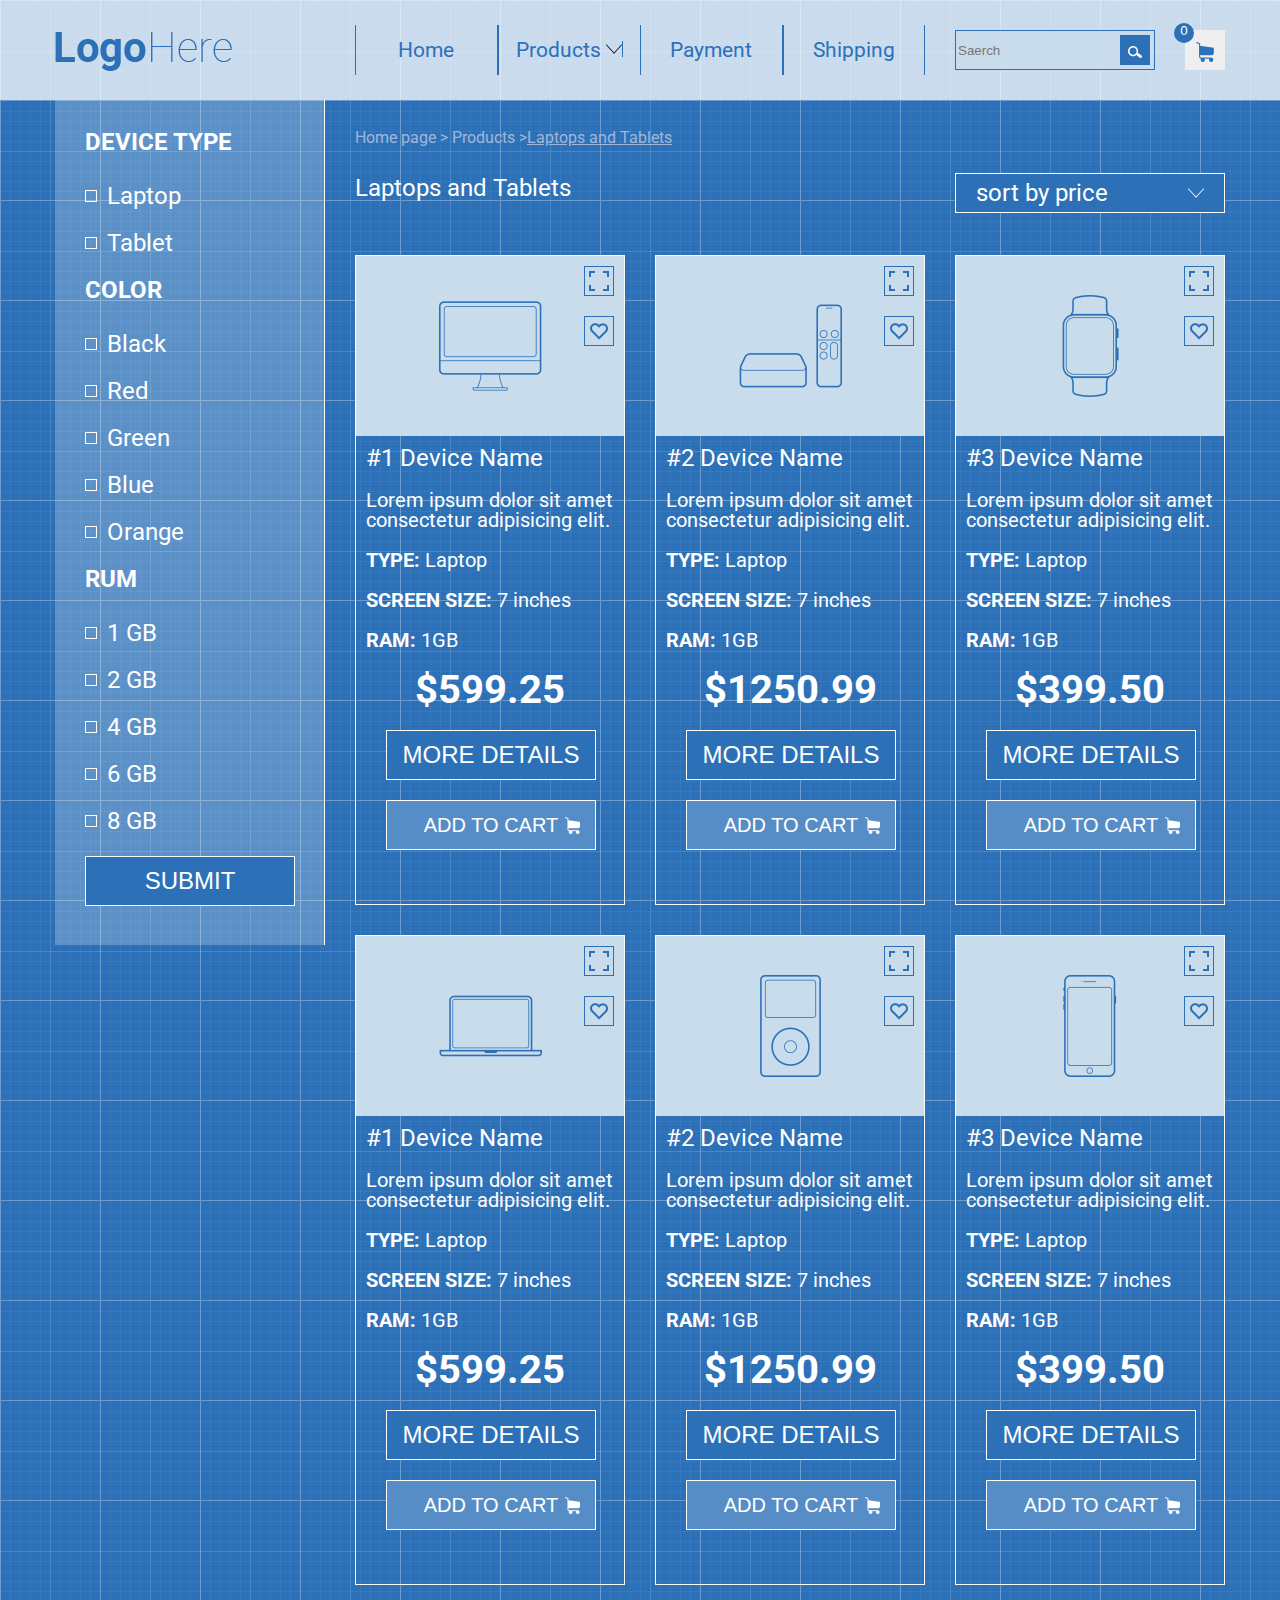
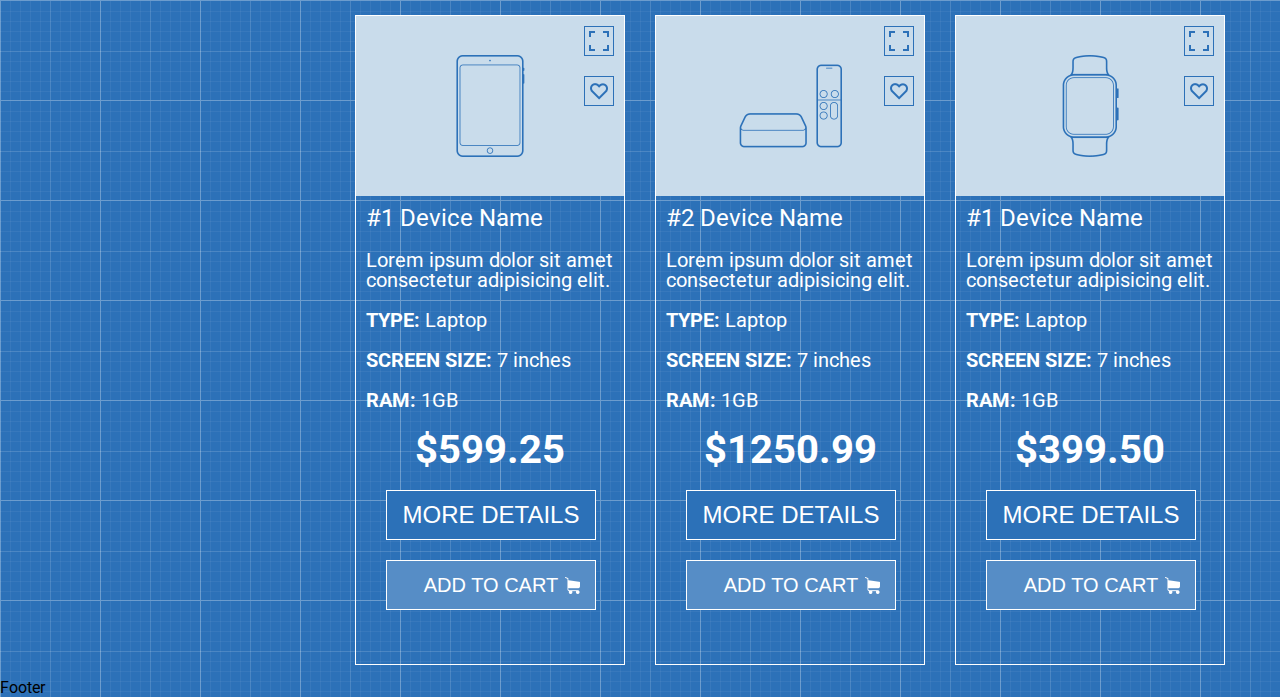
<file: index.html>
<!DOCTYPE html>
<html lang="en">
  <head>
    <meta charset="UTF-8" />
    <meta name="viewport" content="width=device-width, initial-scale=1.0" />
    <link rel="stylesheet" href="reset.css" />
    <link rel="stylesheet" href="style.css" />
    <link rel="preconnect" href="https://fonts.googleapis.com" />
    <link rel="preconnect" href="https://fonts.gstatic.com" crossorigin />
    <link
      href="https://fonts.googleapis.com/css2?family=Roboto:wght@300;700&display=swap"
      rel="stylesheet"
    />
    <title>shop-project-1</title>
  </head>
  <body>
    <header class="header">
      <div class="container">
        <div class="row">
          <div class="col-3">
            <a href="#">
              <img src="images/logo.png" alt="" />
            </a>
          </div>
          <div class="col-6">
            <nav>
              <ul class="menu">
                <li><a href="#">Home</a></li>
                <li class="dropdownbt">
                  <a href="#">Products <img src="images/down-direction.png" alt=""></a>
                  <ul>
                    <li><a class="content" href="#">Lorem ipsum dolor</a></li>
                    <li><a class="content" href="#">Sit amet</a></li>
                    <li>
                      <a class="content" href="#">Consectetur adipisicing</a>
                    </li>
                    <li><a class="content" href="#">Tempor incididunt</a></li>
                    <li><a class="content" href="#">Dolore magna aliqua</a></li>
                    <li><a class="content" href="#"> Quis nostrud</a></li>
                    <li>
                      <a class="content" href="#">Ut enim ad minim veniam</a>
                    </li>
                  </ul>
                </li>
                <li><a href="#">Payment</a></li>
                <li><a href="#">Shipping</a></li>
              </ul>
            </nav>
          </div>
          <div class="col-3">
            <div class="fr">
              <input type="text" placeholder="Saerch" />
              <button class="dfd"><img src="images/lp.png" alt="" /></button>
            </div>
            <div class="krwt">
              <button class="krwt">
                <div class="quantity">
                  <a href="#"><img src="images/krwt.png" alt="" /></a>
                </div>
              </button>
            </div>
          </div>
        </div>
      </div>
    </header>
    <main class="main">
      <div class="filtr">
        <h2 class="hp hp-1">DEVICE TYPE</h2>
         <div class="revol">     
           <input class="button-choice" type="checkbox" id="Laptop">
           <label class="np hp" for="Laptop">Laptop</label>
         </div>
         <div class="revol">
            <input class="button-choice" type="checkbox" id="Tablet">
            <label class="np hp" for="Tablet">Tablet</label>
          </div>
        <h2 class="hp hp-1">COLOR</h2>
        <div class="revol">
        <input class="button-choice" type="checkbox" id="Black">
        <label class="np hp" for="Black">Black</label>
        </div>
        <div class="revol">
       <input class="button-choice" type="checkbox" id="Red">
       <label class="np hp" for="Red">Red</label>
       </div>
       <div class="revol">
       <input class="button-choice" type="checkbox" id="Green">
        <label class="np hp" for="Green">Green</label>
        </div>
        <div class="revol">
        <input class="button-choice" type="checkbox" id="Blue">
        <label class="np hp" for="Blue">Blue</label>
        </div>
        <div class="revol">
        <input class="button-choice" type="checkbox" id="Orange">
        <label class="np hp" for="Orange">Orange</label>
        </div>
        <h2 class="hp hp-1">RUM</h2>
        <div class="revol">
        <input class="button-choice" type="checkbox" id="GB1">
        <label class="np hp" for="GB1">1 GB</label>
        </div>
        <div class="revol">
       <input class="button-choice" type="checkbox" id="GB2">
       <label class="np hp" for="GB2">2 GB</label>
       </div>
       <div class="revol">
       <input class="button-choice" type="checkbox" id="GB4">
        <label class="np hp" for="GB4">4 GB</label>
        </div>
        <div class="revol">
        <input class="button-choice" type="checkbox" id="GB6">
        <label class="np hp" for="GB6">6 GB</label>
        </div>
        <div class="revol">
        <input class="button-choice" type="checkbox" id="GB8">
        <label class="np hp" for="GB8">8 GB</label>
        </div>
        <button class="sub">SUBMIT</button>
      </div>
      <div class="goods">
        <div class="block">
          <div class="whay">
            <p>Home page > Products ><a href="#">Laptops and Tablets</a> </p>
            <h1>Laptops and Tablets</h1>
          </div>
          <div class="select">
            <ul>
              <li class="choice"><a href="#">sort by price <img class="down" src="images/down-direction.png" alt=""></a></li>
                <ul>
                  <li><a href="#">sort by name</a></li>
                  <li><a href="#">sort by date</a></li>
                  <li><a href="#">sort by popularity</a></li>
                </ul>
             
            </ul>
          </div>
        </div>
        <div class="info">
          <div class="bord">
            <div class="prod f-1">
              <div>
                <button class="xx-1"></button>
                <button class="xx"></button>
              </div>
            </div>
              <div class="cont">
               <h1 class="ff">#1 Device Name</h1>
               <p class="ff">Lorem ipsum dolor sit amet consectetur adipisicing elit.</p>
               <p class="ff"><span>TYPE:</span> Laptop</p>
               <p class="ff"><span>SCREEN SIZE:</span> 7 inches</p>
               <p class="ff"><span>RAM:</span> 1GB</p>
               <h1 class="poz ff"><span>$599.25</span></h1>
               <button class="sub ff-1">MORE DETAILS</button>
                <button class="buy ff-1">ADD TO CART</button>
              </div>
          </div>
          <div class="bord">
            <div class="prod f-2">
              <div>
                <button class="xx-1"></button>
                <button class="xx"></button>
              </div>
            </div>
            <div class="cont">
              <h1 class="ff">#2 Device Name</h1>
              <p class="ff">Lorem ipsum dolor sit amet consectetur adipisicing elit.</p>
              <p class="ff"><span>TYPE:</span> Laptop</p>
              <p class="ff"><span>SCREEN SIZE:</span> 7 inches</p>
              <p class="ff"><span>RAM:</span> 1GB</p>
              <h1 class="poz ff"><span>$1250.99</span></h1>
              <button class="sub ff-1">MORE DETAILS</button>
               <button class="buy ff-1">ADD TO CART</button>
             </div>
          </div>
          <div class="bord-1">
            <div class="prod f-3">
              <div>
                <button class="xx-1"></button>
                <button class="xx"></button>
              </div>
            </div>
            <div class="cont">
              <h1 class="ff">#3 Device Name</h1>
              <p class="ff">Lorem ipsum dolor sit amet consectetur adipisicing elit.</p>
              <p class="ff"><span>TYPE:</span> Laptop</p>
              <p class="ff"><span>SCREEN SIZE:</span> 7 inches</p>
              <p class="ff"><span>RAM:</span> 1GB</p>
              <h1 class="poz ff"><span>$399.50</span></h1>
              <button class="sub ff-1">MORE DETAILS</button>
               <button class="buy ff-1">ADD TO CART</button>
             </div>
          </div>
          <div class="bord">
            <div class="prod f-4">
              <div>
                <button class="xx-1"></button>
                <button class="xx"></button>
              </div>
            </div>
            <div class="cont">
              <h1 class="ff">#1 Device Name</h1>
              <p class="ff">Lorem ipsum dolor sit amet consectetur adipisicing elit.</p>
              <p class="ff"><span>TYPE:</span> Laptop</p>
              <p class="ff"><span>SCREEN SIZE:</span> 7 inches</p>
              <p class="ff"><span>RAM:</span> 1GB</p>
              <h1 class="poz ff"><span>$599.25</span></h1>
              <button class="sub ff-1">MORE DETAILS</button>
               <button class="buy ff-1">ADD TO CART</button>
             </div>
          </div>
          <div class="bord">
            <div class="prod f-5">
              <div>
                <button class="xx-1"></button>
                <button class="xx"></button>
              </div>
            </div>
            <div class="cont">
              <h1 class="ff">#2 Device Name</h1>
              <p class="ff">Lorem ipsum dolor sit amet consectetur adipisicing elit.</p>
              <p class="ff"><span>TYPE:</span> Laptop</p>
              <p class="ff"><span>SCREEN SIZE:</span> 7 inches</p>
              <p class="ff"><span>RAM:</span> 1GB</p>
              <h1 class="poz ff"><span>$1250.99</span></h1>
              <button class="sub ff-1">MORE DETAILS</button>
               <button class="buy ff-1">ADD TO CART</button>
             </div>
          </div>
          <div class="bord-1">
            <div class="prod f-6">
              <div>
                <button class="xx-1"></button>
                <button class="xx"></button>
              </div>
            </div>
            <div class="cont">
              <h1 class="ff">#3 Device Name</h1>
              <p class="ff">Lorem ipsum dolor sit amet consectetur adipisicing elit.</p>
              <p class="ff"><span>TYPE:</span> Laptop</p>
              <p class="ff"><span>SCREEN SIZE:</span> 7 inches</p>
              <p class="ff"><span>RAM:</span> 1GB</p>
              <h1 class="poz ff"><span>$399.50</span></h1>
              <button class="sub ff-1">MORE DETAILS</button>
               <button class="buy ff-1">ADD TO CART</button>
             </div>
          </div>
          <div class="bord">
            <div class="prod f-7">
              <div>
                <button class="xx-1"></button>
                <button class="xx"></button>
              </div>
            </div>
            <div class="cont">
              <h1 class="ff">#1 Device Name</h1>
              <p class="ff">Lorem ipsum dolor sit amet consectetur adipisicing elit.</p>
              <p class="ff"><span>TYPE:</span> Laptop</p>
              <p class="ff"><span>SCREEN SIZE:</span> 7 inches</p>
              <p class="ff"><span>RAM:</span> 1GB</p>
              <h1 class="poz ff"><span>$599.25</span></h1>
              <button class="sub ff-1">MORE DETAILS</button>
               <button class="buy ff-1">ADD TO CART</button>
             </div>
          </div>
          <div class="bord">
            <div class="prod f-8">
              <div>
                <button class="xx-1"></button>
                <button class="xx"></button>
              </div>
            </div>
            <div class="cont">
              <h1 class="ff">#2 Device Name</h1>
              <p class="ff">Lorem ipsum dolor sit amet consectetur adipisicing elit.</p>
              <p class="ff"><span>TYPE:</span> Laptop</p>
              <p class="ff"><span>SCREEN SIZE:</span> 7 inches</p>
              <p class="ff"><span>RAM:</span> 1GB</p>
              <h1 class="poz ff"><span>$1250.99</span></h1>
              <button class="sub ff-1">MORE DETAILS</button>
               <button class="buy ff-1">ADD TO CART</button>
             </div>
          </div>
          <div class="bord-1">
            <div class="prod f-9">
              <div>
                <button class="xx-1"></button>
                <button class="xx"></button>
              </div>
            </div>
            <div class="cont">
              <h1 class="ff">#1 Device Name</h1>
              <p class="ff">Lorem ipsum dolor sit amet consectetur adipisicing elit.</p>
              <p class="ff"><span>TYPE:</span> Laptop</p>
              <p class="ff"><span>SCREEN SIZE:</span> 7 inches</p>
              <p class="ff"><span>RAM:</span> 1GB</p>
              <h1 class="poz ff"><span>$399.50</span></h1>
              <button class="sub ff-1">MORE DETAILS</button>
               <button class="buy ff-1">ADD TO CART</button>
             </div>
          </div>
        </div>
    </main>
    <footer class="footer">Footer</footer>
  </body>
</html>
</file>
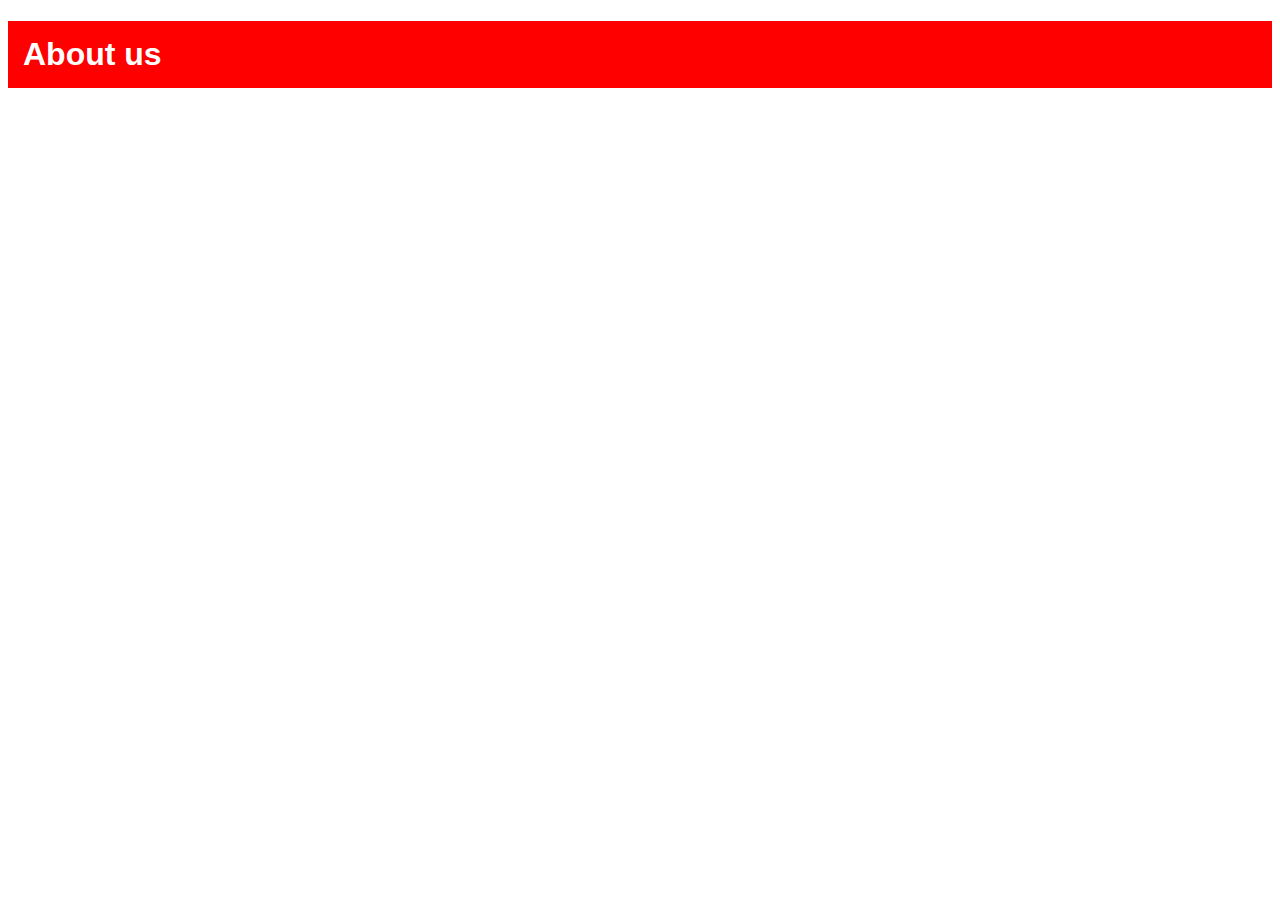
<file: about-us.html>
<!DOCTYPE html>
<html lang="en">
<head>
    <meta charset="UTF-8">
    <meta name="viewport" content="width=device-width, initial-scale=1.0">
    <title>Document</title>
    <style>
        h1 {
            background-color: red;
            padding: 15px;
            color: white;
            font-family: Arial;
        }
    </style>
</head>
<body>
    <h1>About us</h1>
</body>
</html>
</file>
<file: style.css>
* {
    box-sizing: border-box;
}
body {
    font-family: "Roboto" , sans-serif;
    background-image: url("images/patt.png");
}
.container {
    width: 1200px;
    margin: 0 auto;
    padding: 0 15px;
}
[class*="col-"] {
    padding-left: 15px;
    padding-right: 15px;
}
.row {
    display: flex;
    margin-left: -15px;
    margin-right: -15px;
    color: white;
}
.col-3 {
    width: 25%;
}
.col-6 {
    width: 50%;
}
.header {
    background-color: rgba(255, 255, 255, 0.75);
    height: 100px;
    display: flex ;
    align-items: center;
}
.menu {
    display: flex;
}
.menu li {
    width: 25%;
}
.menu a {
    text-decoration: none;
    /* display: flex;
    justify-content: center;
    align-items: center; */
    display: block;
    text-align: center;
    line-height: 50px;
    height: 50px;
    color: #2c71b8;
    font-size: 21px;
    border-left: 1px solid #2c71b8;
}
.menu li :last-child {
    border-right: 1px solid #2c71b8;
}
.menu a:hover {
    background-color: #2c71b8;
    color: white;
}
.col-3 img {
    margin-top: 7px;
}
nav .menu .dropdownbt ul {
    position: absolute;
    width: 285px;
    background-color: #2c71b8;
    display: none;
}
.header nav .dropdownbt ul li a {
    color: white;
}
.header nav .dropdownbt ul li {
    width: 100%;
}
nav .menu .dropdownbt:hover > ul {
    display: initial;
} 
.col-3:last-child {
    display: flex;
    flex-direction: row;
    justify-content: space-between;
    align-items: center;
}
.menu >
.dropdownbt:hover a {
    background-color: #2c71b8;
    color: #c9dceb;
}
.menu .dropdownbt ul li a:hover {
    background-color: white;
    color: #2c71b8;
}
.header .col-3 .fr {
    border: 1px solid #2c71b8;
    width: 200px;
    height: 40px;
    display: flex;
}
.header .col-3 .fr input {
    width: 160px;
    height: 100%;
    border: none;
    color: #2c71b8;
    background-color: #c9dceb;
}
.header .col-3 .fr .dfd {
    background-color: #2c71b8;
    height: 30px;
    width: 30px;
    margin: auto;
    border: none;
}

.header .col-3 .krwt {
    width: 40px;
    height: 40px;
    border: none;
} 
.quantity {
    position: relative;
}
.quantity::after {
    content: "0";
    background-color: #2c71b8;
    position: absolute;
    color: white;
    width: 20px;
    height: 20px;
    border-radius: 50%;
    top: -12px; ;
    left: -17px ;
    border: none;
}
.main {
    display: flex ;
    height: 2180px;
    justify-content: center;
}
.filtr {
    width: 270px;
    height: 845px;
    display: flex;
    flex-direction: column;
    padding: 30px 30px 30px 30px;
    border-right: 1px solid white;
    background-color: rgba(255, 255, 255, 0.227);
}
.revol {
    width: 100%;
    height: 30px;
    margin-bottom: 17px;
    display: flex;
    flex-direction: row;
    align-items: baseline;
}
.button-choice {
    display: none;
}
.np:before {
    content: "";
    display: block;
    width: 10px;
    height: 10px;
    border: 1px solid white;
    cursor: pointer;
    margin-right: 10px;
}
.button-choice:checked + label:before {
    background-color: white;
}
.sub {
    width: 210px;
    height: 50px;
    background-color: #2c71b8;
    color: white;
    font-size: 24px;
    border: 1px solid white;
   
}
.goods {
    height: 100%;
    width: 900px;
    padding: 30px 0 0 30px;
    padding-right: 0;
    display: flex;
    flex-direction: column;
}
.block {
    width: 100%;
    height: 125px;
    display: flex;
    flex-direction: row;
}
.whay{
    width: 450px;
    height: 125px;
}
.whay p a,
.whay p {
    color: #a0b7d9;
}
.select {
   width: 450px;
   font-size: 24px;
    display: flex;
    justify-content: center;
    align-items: end;
    flex-direction: column;
}
.choice {
    width: 270px;
    height: 40px;
    background-color: #2c71b8;
    border: 1px solid white;
    display: flex;
    align-items: center;
}
.select ul ul li a,
.choice a {
    color: white;
    text-decoration: none;
    width: 100%;
    height: 100%;
    display: flex;
    align-items: center;
    justify-content: space-between;
    padding-left: 20px;
    padding-right: 20px;
}
.select ul ul {
    width: 270px;
    position: absolute;
    display: none;
}
.down {
    filter: invert(1);
}
.select ul ul li {
    width: 100%;
    height: 40px;
    background-color: #2c71b8;
    border: 1px solid white;
}
.select ul:hover > ul {
    display: initial;
}
.select ul ul li:hover {
    background-color: white;
}
.select ul ul li a:hover {
    color: #2c71b8;
}
p,h1 {
    color: white;
    margin-bottom: 30px;
    width: auto;
    height: auto;
}
.hp {
    color: white;
    font-size: 24px;
    margin-bottom: 30px;
    display: flex;
    flex-direction: row;
    align-items: center;
}
.hp-1 {
    font-weight: bold;
}
h1 {
    font-size: 24px;
}
.info {
    width: 100%;
    height: 1993px;
    display: flex;
    flex-direction: row;
    flex-wrap: wrap;
}
.bord {
    width: 270px;
    height: 650px;
    border: 1px solid white;
    margin: 0 30px 30px 0;
    text-align: start;
}
.bord-1 {
    width: 270px;
    height: 650px;
    border: 1px solid white;
    margin: 0;
}
.prod {
    width: 100%;
    height: 180px;
    background-color: #c9dceb;
    background-repeat: no-repeat;
    background-position: center;
    display: flex;
    justify-content: end;
}
.prod div {
    display: flex;
    flex-direction: column;
}
.xx {
    width: 30px;
    height: 30px;
    margin: 10px;
    background-image: url(images/add\ to.png);
    background-position: center;
    background-repeat: no-repeat;
    background-color: #c9dceb;
    border: 1px solid #2c71b8;
}
.xx:hover {
    width: 30px;
    height: 30px;
    margin: 10px;
    background-image: url(images/add-to-ho.png);
    background-position: center;
    background-repeat: no-repeat;
    background-color: #2c71b8;
    border: 1px solid #2c71b8
}
.xx-1 {
    width: 30px;
    height: 30px;
    background-image: url(images/skr.png);
    background-position: center;
    background-repeat: no-repeat;
    margin: 10px;
    background-color: #c9dceb;
    border: 1px solid #2c71b8
}
.xx-1:hover {
    width: 30px;
    height: 30px;
    background-image: url(images/skr-ho.png);
    background-position: center;
    background-repeat: no-repeat;
    margin: 10px;
    background-color: #2c71b8;
    border: 1px solid #2c71b8
}
.f-1 {
    background-image: url(images/monitor.png);
}
.f-2 {
    background-image: url(images/tv.png);
}
.f-3 {
    background-image: url(images/watch.png);
}
.f-4 {
    background-image: url(images/laptop.png);
}
.f-5 {
    background-image: url(images/play.png);
}
.f-6 {
    background-image: url(images/telephone.png);
}
.f-7 {
    background-image: url(images/tablet.png);
}
.f-8 {
    background-image: url(images/tv.png);
}
.f-9 {
    background-image: url(images/watch.png);
}
.cont {
    padding: 10px;
}
.cont p {
    font-size: 20px;
}
.cont span {
    font-weight: bold;
}
.poz {
    text-align: center;
    font-size: 40px;
}
.buy {
    width: 210px;
    height: 50px;
    font-size: 20px;
    background-color:#568dc6;
    background-image: url(images/krwt-2.png);
    background-repeat: no-repeat;
    background-position: 178px;
    color: white;
    border: 1px solid white;
}
.ff {
    margin-bottom:20px;
}
.ff-1 {
    margin: 0 20px 20px 20px;
}
</file>
